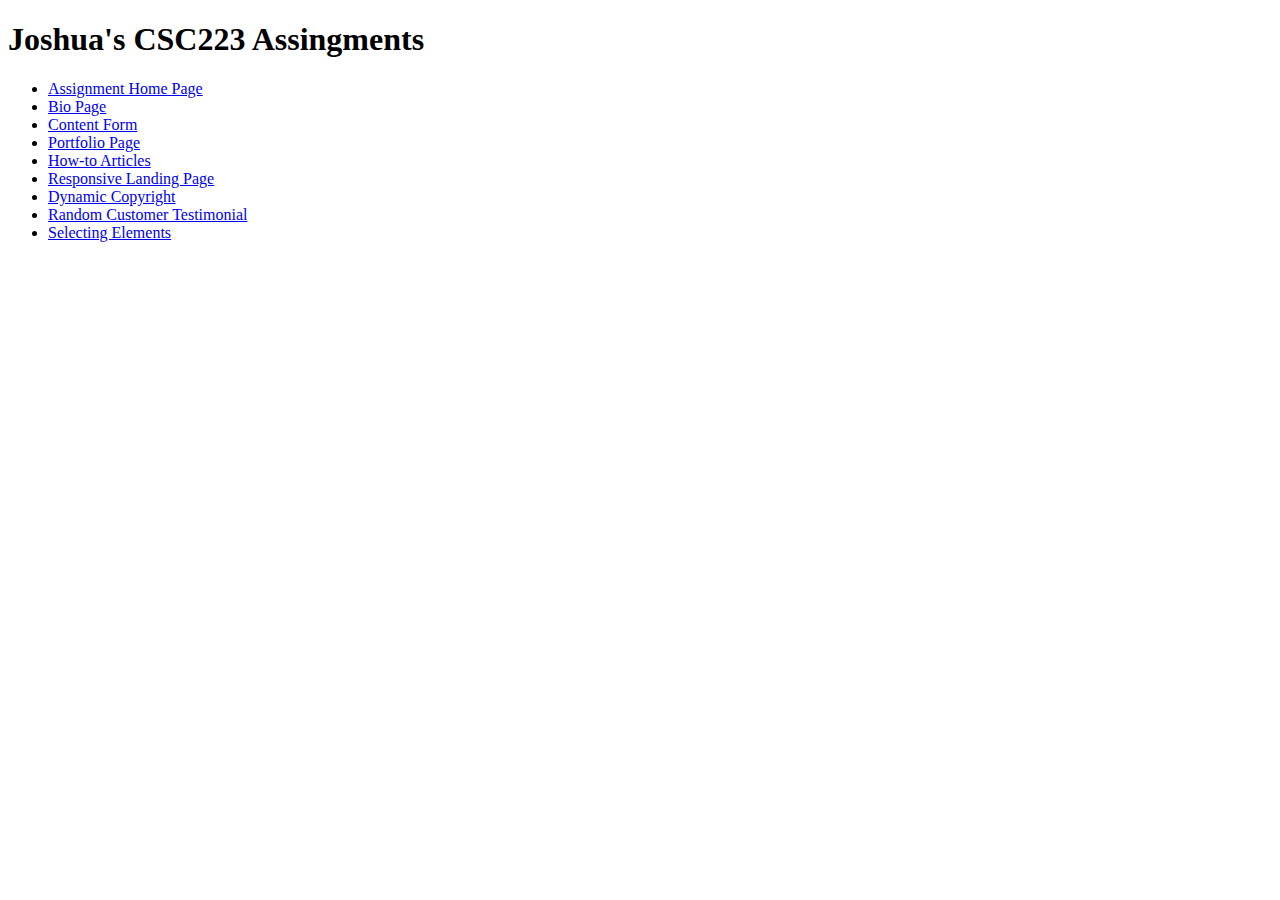
<file: src/index.html>
<!DOCTYPE html>
<html>
	<head>
		<title>Joshua's CSC223 Assingments</title>
		<link rel="stylesheet" href="https://maxcdn.bootstrapcdn.com/bootstrap/4.0.0-beta.2/css/bootstrap.min.css" integrity="sha384-PsH8R72JQ3SOdhVi3uxftmaW6Vc51MKb0q5P2rRUpPvrszuE4W1povHYgTpBfshb" crossorigin="anonymous">
	</head>
	<body>
	    <div class="bg-info text-white text-center">
		    <h1 class="display-2">Joshua's CSC223 Assingments</h1>
		</div>
		<div class="mx-auto row">
            <div class="col-md-2 col-md-offset-5 mx-auto">
		    <ul class ="list-group">
                <li class="list-group-item"><a href="index.html">Assignment Home Page</a></li>
                <li class="list-group-item"><a href="assignment-03.html">Bio Page</a></li>
                <li class="list-group-item"><a href="assignment-04.html">Content Form</a></li>                
                <li class="list-group-item"><a href="assignment-05.html">Portfolio Page</a></li>
                <li class="list-group-item"><a href="assignment-07.html">How-to Articles</a></li>
                <li class="list-group-item"><a href="assignment-08.html">Responsive Landing Page</a></li>
                <li class="list-group-item"><a href="assignment-07.html">Dynamic Copyright</a></li>
                <li class="list-group-item"><a href="assignment-05.html">Random Customer Testimonial</a></li>
                <li class="list-group-item"><a href="assignment-11.html">Selecting Elements</a></li>                               
		    </ul>
            </div>
		</div>
		<script src="https://code.jquery.com/jquery-3.2.1.slim.min.js" integrity="sha384-KJ3o2DKtIkvYIK3UENzmM7KCkRr/rE9/Qpg6aAZGJwFDMVNA/GpGFF93hXpG5KkN" crossorigin="anonymous"></script>
        <script src="https://cdnjs.cloudflare.com/ajax/libs/popper.js/1.12.3/umd/popper.min.js" integrity="sha384-vFJXuSJphROIrBnz7yo7oB41mKfc8JzQZiCq4NCceLEaO4IHwicKwpJf9c9IpFgh" crossorigin="anonymous"></script>
        <script src="https://maxcdn.bootstrapcdn.com/bootstrap/4.0.0-beta.2/js/bootstrap.min.js" integrity="sha384-alpBpkh1PFOepccYVYDB4do5UnbKysX5WZXm3XxPqe5iKTfUKjNkCk9SaVuEZflJ" crossorigin="anonymous"></script>
	</body>
</html>
</file>
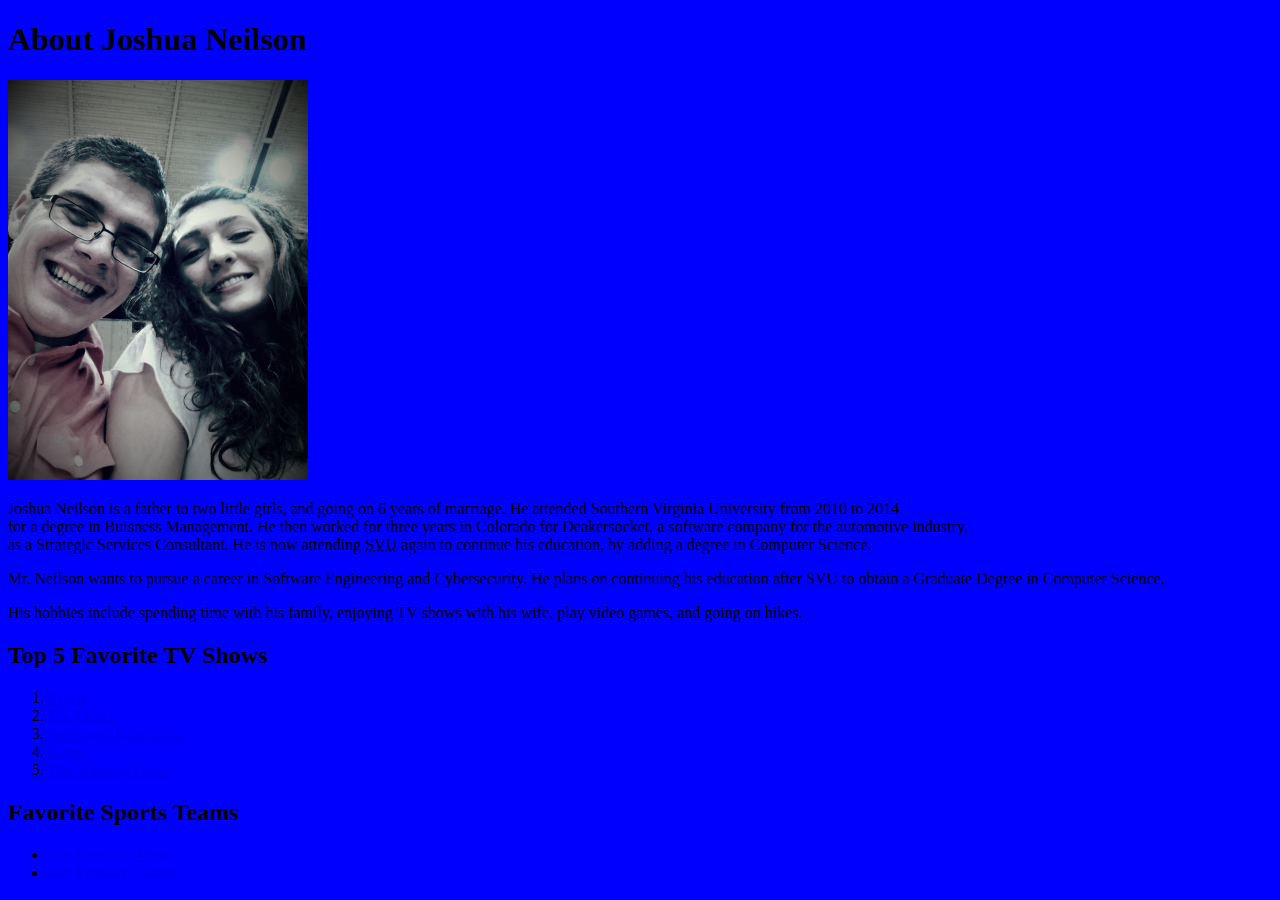
<file: src/assignment-03.html>
<!DOCTYPE html>
<head>
    <title>About Joshua Neilson</title>
    <link rel="stylesheet" href="css/style.css" type="text/css" />
</head>
<body>
    <h1>About Joshua Neilson</h1>
    <img src="../images/bioMe.png" width="300" height="400">
    <p>Joshua Neilson is a father to two little girls, and going on 6 years of marriage. He attended Southern Virginia University from 2010 to 2014<br/> for a degree in Buisness Management. He then worked for three years in Colorado for Deakersocket, a software company for the automotive industry,<br/> as a Strategic Services Consultant. He is now attending <abbr title="Southern Virginia University">SVU</abbr> again to continue his education, by adding a degree in Computer Science.</p>
    <p>Mr. Neilson wants to pursue a career in Software Engineering and Cybersecurity. He plans on continuing his education after SVU to obtain a Graduate Degree in Computer Science.</p>
    <p>His hobbies include spending time with his family, enjoying TV shows with his wife, play video games, and going on hikes.</p>
    <h2>Top 5 Favorite TV Shows</h2>
    <ol>
        <li><a href="http://www.usanetwork.com/psych">Psych</a></li>
        <li><a href="https://www.nbc.com/the-office">The Office</a></li>
        <li><a href="https://www.nbc.com/parks-and-recreation">Parks and Recreation</a></li>
        <li><a href="https://www.fox.com/bones/">Bones</a></li>
        <li><a href="http://www.amc.com/shows/the-walking-dead">The Walking Dead</a></li>
    </ol>
    <h2>Favorite Sports Teams</h2>
    <ul>
        <li><a href="http://www.49ers.com/">San Fransico 49ers</a></li>
        <li><a href="https://www.mlb.com/giants">San Fransico Giants</a></li>
    </ul>
</body>
</file>
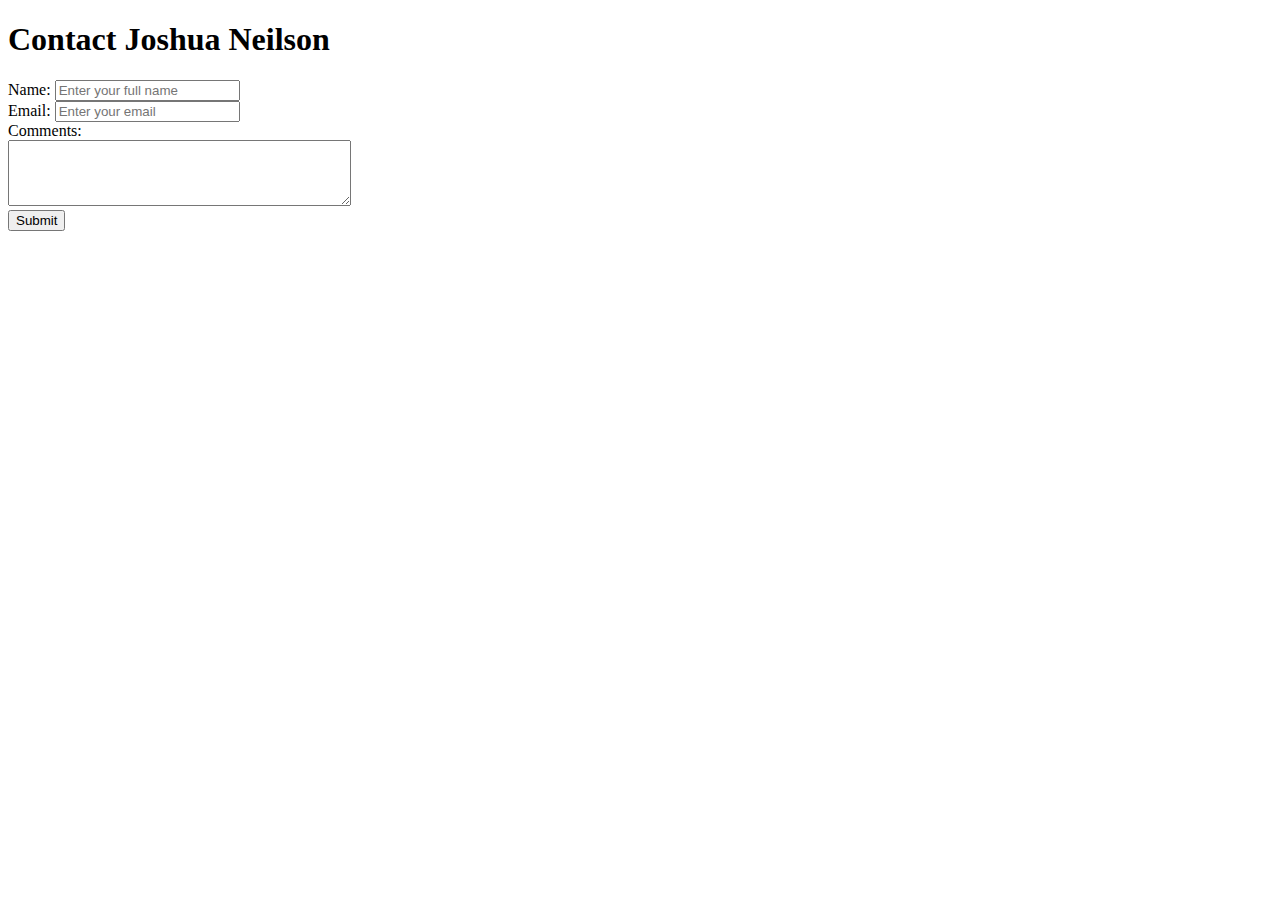
<file: src/assignment-04.html>
<!DOCTYPE html>
<html>
    <head>
        <title>Contact Me</title>
        
    </head>
    <body>
        <h1>Contact Joshua Neilson</h1>
        <form action="https://formspree.io/joshua.neilson@students.svu.edu" method="POST">
            <label>
                Name:
                <input type="text" name="name" placeholder="Enter your full name" >
            </label>
            <br />
            <label>
                Email:
                <input type="email" name="email" placeholder="Enter your email">        
            </label>
            <br />
            <label>
                Comments:
                <br />
                <textarea name="Comments" rows="4" cols="40">
                </textarea>
            </label>
            <br />
            <input type="submit">
        </form>
    </body>
</html>
</file>
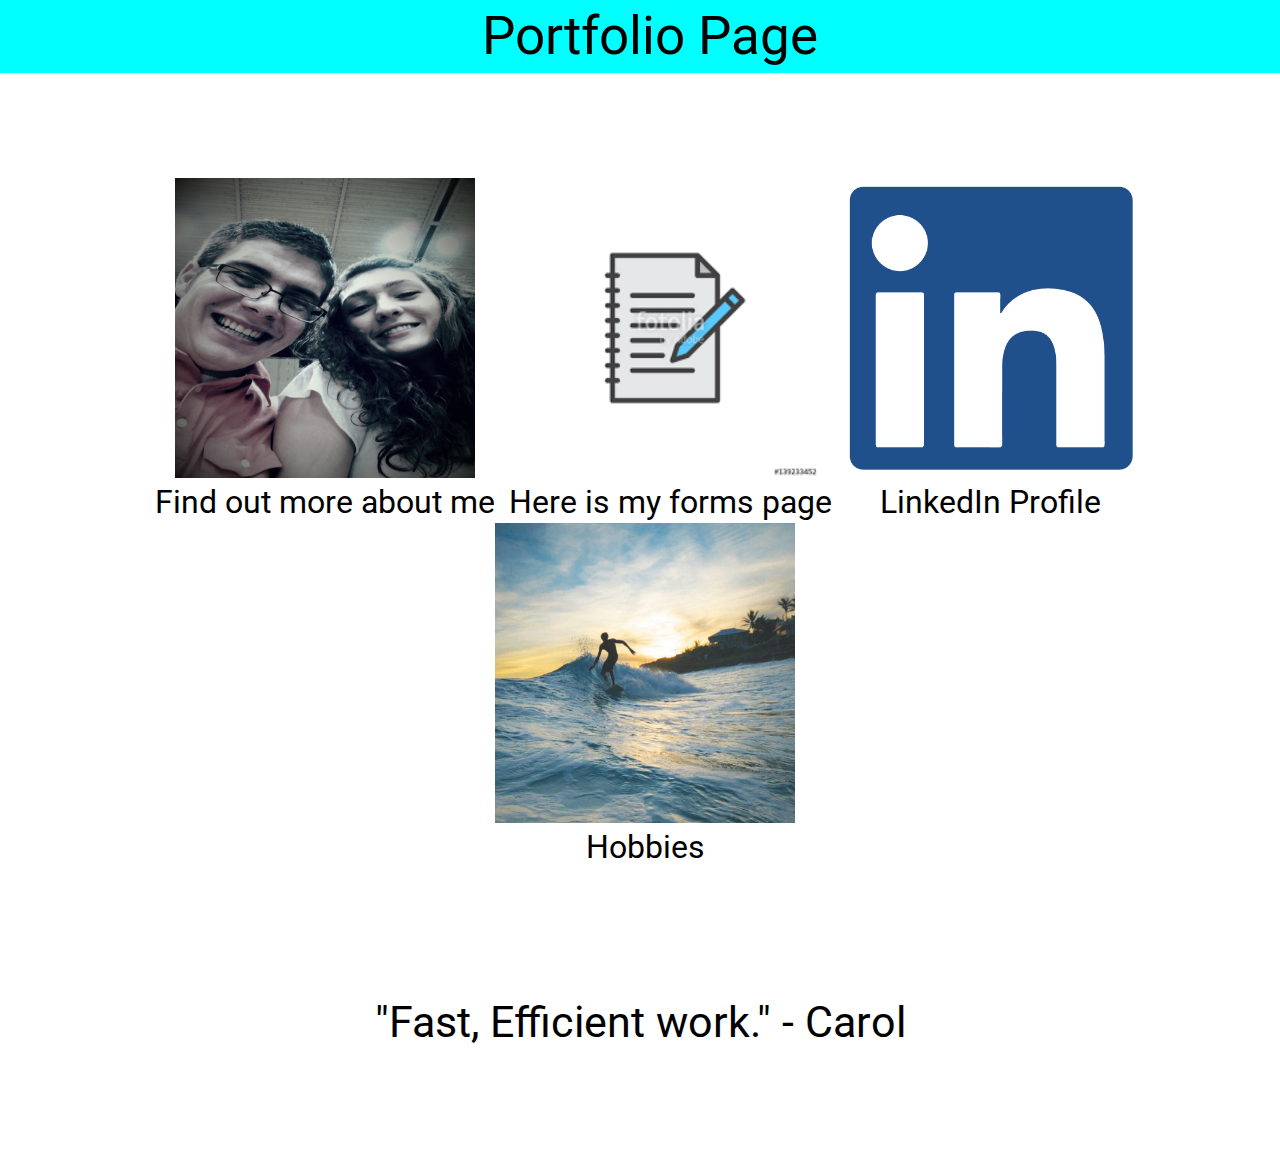
<file: src/assignment-05.html>
<!DOCTYPE HTML>
<html>
	<head>
		<meta charset="utf-8">
		<title>Portfolio</title>
		<link rel="stylesheet" href="css/main.css" type="text/css" />
	</head>

	<body>
		<div id="header">
			<h1>Portfolio Page</h1>
		</div>
		<div id="Main">
			<div class="Box">
                <a><img src="../images/AboutMe.png" alt="About Me" height="300" width="300"></a>
                <p>Find out more about me</p>
            </div>
            <div class="Box">
                <a><img src="../images/Docs-Forms-store-thumb-500x500.png" alt="Forms" height="300" width="300"></a>
                <p>Here is my forms page</p>
            </div>
            <div class="Box">
                <a><img src="../images/LinkedIn-Logo-500x500.png"d alt="Linkedin" height="300" width="300"></a>
                <p>LinkedIn Profile</p>
            </div>
            <div class="Box">
                <a><img src="../images/loreto-surfing-lessons-500x500.jpg" alt="Surf" height="300" width="300"></a>
                <p>Hobbies</p>
            </div>
        </div>
        <div id="userReview"></div>           
        <script src="https://code.jquery.com/jquery-2.2.4.js" integrity="sha256-iT6Q9iMJYuQiMWNd9lDyBUStIq/8PuOW33aOqmvFpqI=" crossorigin="anonymous"></script>
        <script type="text/javascript" src="js/user.js"></script>
        <script type = "text/javascript" src="js/lightbox.js"></script>		
	</body>
</html>
</file>
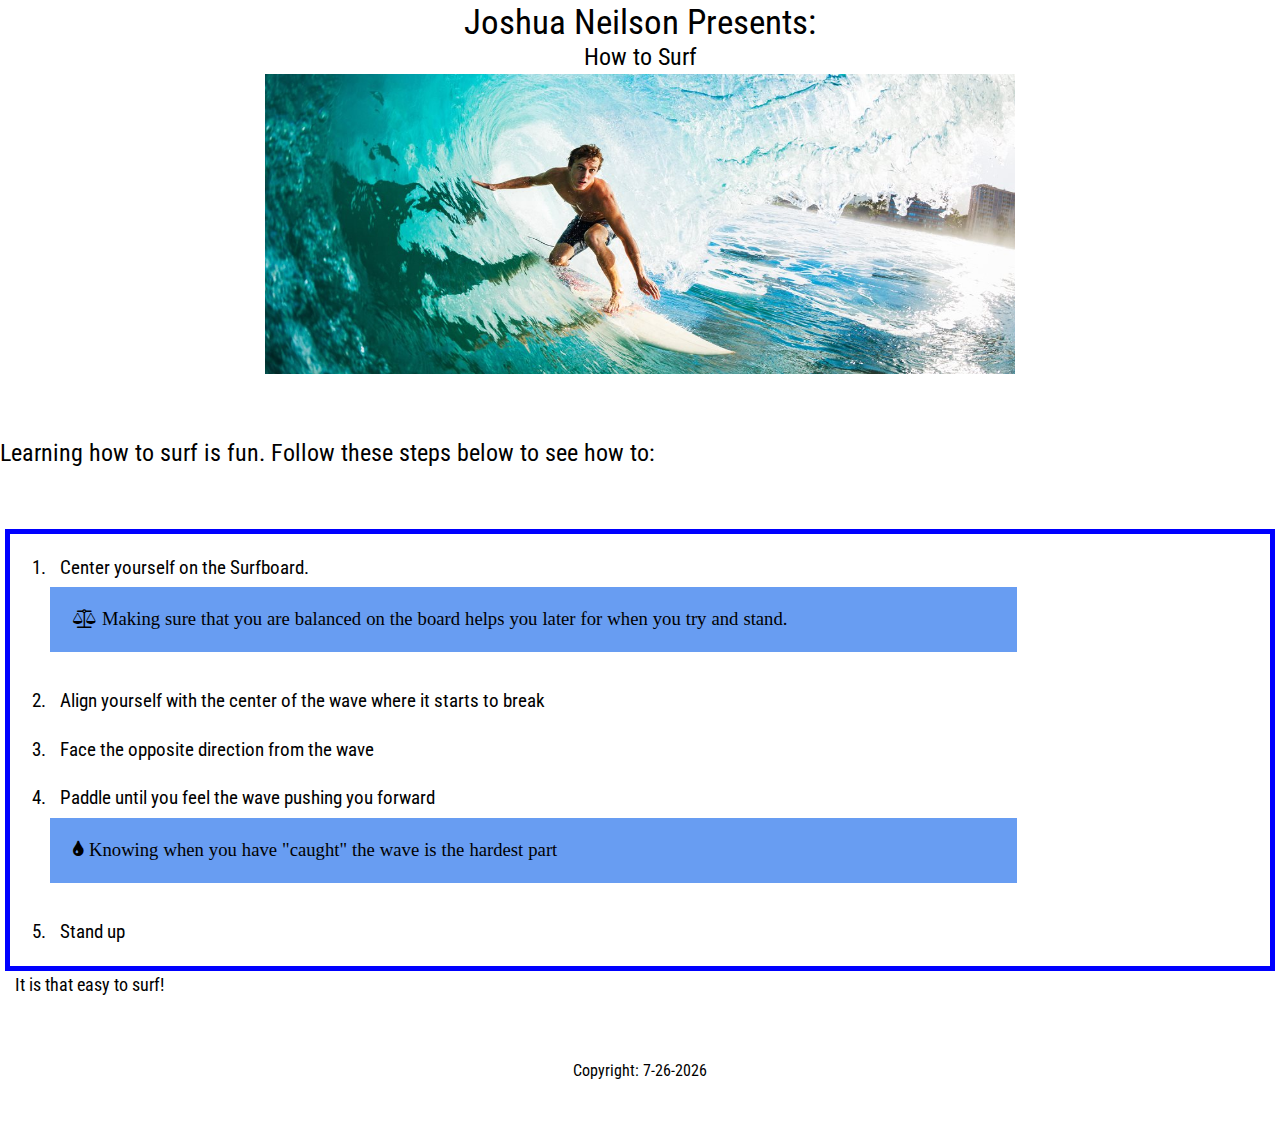
<file: src/assignment-07.html>
<!DOCTYPE html>
<html>
    <head>
        <meta charset="UTF=8">
        <title>How to Surf</title>
		<link rel="stylesheet" type="text/css" href="css/default.css" >
        <link rel="stylesheet" href="css/font-awesome-4.7.0/css/font-awesome.min.css">        
    </head>
    
       <body>
        <div id="header">
           <div class="top">
               <h1>Joshua Neilson Presents:</h1>
               <p>How to Surf</p>
               <img src="../images/surfinghowtoo.jpg" alt="HowTooSurf" height="300px" width="750px">
           </div>
           <div class="bottom">
               <p>Learning how to surf is fun. Follow these steps below to see how to: </p>
           </div>            
        </div>
        <div id="body">           
            <ol class="custom-counter">
            <div class="list">
                <li>Center yourself on the Surfboard.</li>
                <div class="sub">
                    <p><i class="fa fa-balance-scale" aria-hidden="true"> Making sure that you are balanced on the board helps you later for when you try and stand.</i></p>
                </div>
            </div>
            <div class="list">
                <li>Align yourself with the center of the wave where it starts to break</li>
            </div>
            <div class="list">
                <li>Face the opposite direction from the wave</li>
            </div>
            <div class="list">
                <li>Paddle until you feel the wave pushing you forward</li>
                <div class="sub">
                    <p><i class="fa fa-tint" aria-hidden="true"> Knowing when you have "caught" the wave is the hardest part</i></p>
                </div>
            </div>
            <div class="list">
                <li>Stand up</li>
            </div>
                  
            </ol>                      
        </div>
        <div id="end">
            <p>It is that easy to surf!</p>
        </div>
        <div id="copyright">
            
        </div>
        <script type="text/javascript" src="js/javascript.js"></script>
    </body>
</html>
</file>
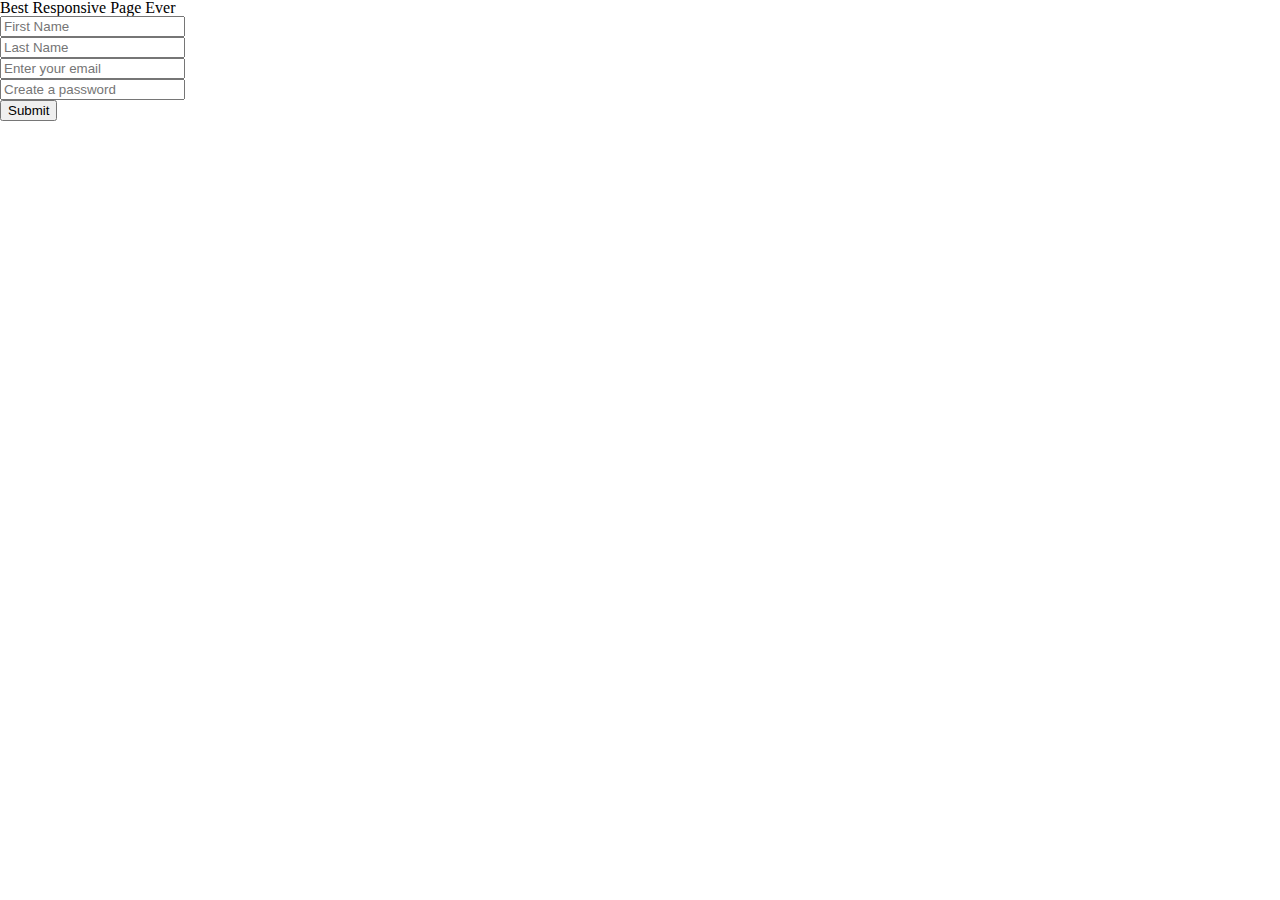
<file: src/assignment-08.html>
<!DOCTYPE HTML>
<html>
    <head>
        <title>Responsive Page</title>
        <link rel="stylesheet" type="text/css" href="css/responsive.css">    
    </head>
    <body>
       <div id="Head">
           <h1>Best Responsive Page Ever</h1>
       </div>
       <div id="Container">
         <form action="https://formspree.io/joshua.neilson@students.svu.edu" method="POST">
              <div class="row">
                  <div class="info"><input type="text" name="first-name" placeholder="First Name" ></div>
                  <div class="info"><input type="text" name="last-name" placeholder="Last Name" ></div>
              </div>
              <div class="row">
                  <div class="info"><input type="email" name="email" placeholder="Enter your email"></div>
                  <div class="info"><input type="password" name="password" placeholder="Create a password" ></div>
              </div>              
              <div class="row">
                  <div class="Send"><input type="submit"></div>
              </div>
          </form>           
       </div> 
    
    </body>
</html>
</file>
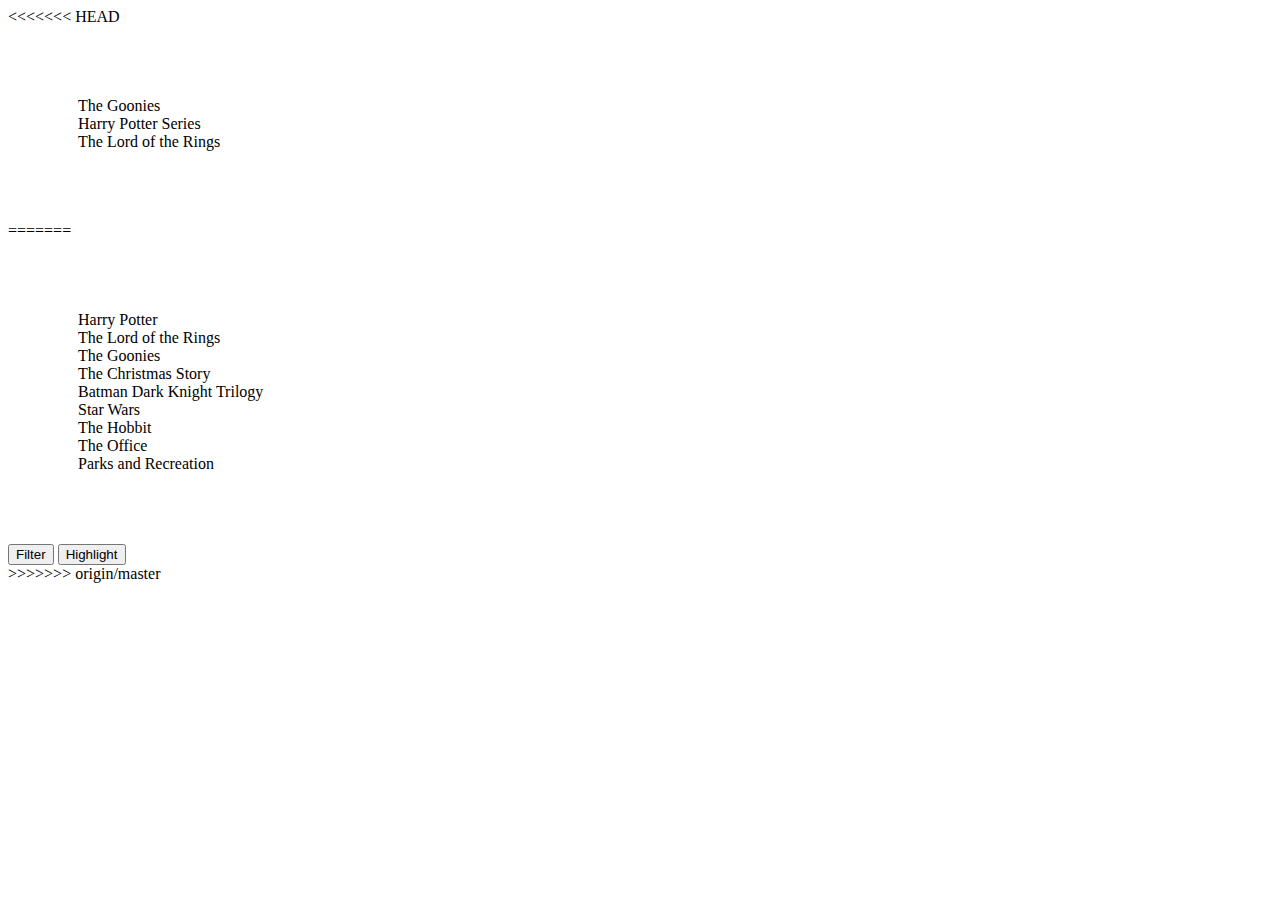
<file: src/assignment-11.html>
<<<<<<< HEAD
<!DOCTYPE html>
<html>
    <head>
        <title></title>
        <link rel="stylesheet" type="text/css" href="css/assignment-11.css">
    </head>
    <body>
        <div id="container-body">
            <ul>
                <li class="favorite-item">The Goonies</li>
                <li class="favorite-item">Harry Potter Series</li>
                <li class="favorite-item">The Lord of the Rings</li>
                <li class="favorite-item"></li>
                <li class="favorite-item"></li>
                <li class="favorite-item"></li>
                <li class="favorite-item"></li>
                <li class="favorite-item"></li>    
            </ul>
        </div>
        <script type="text/javascript" src="js/assignment-11.js"></script>
    </body>
=======
<!DOCTYPE HTML>
<html>
	<head>
		<title></title>
		<link rel="stylesheet" href="css/assignment-11.css" type="style" />
	</head>
	<body>
		<div id="container-body">
			<ol>
				<li class="favorite-item">Harry Potter</li>
				<li class="favorite-item">The Lord of the Rings</li>
				<li class="favorite-item">The Goonies</li>
				<li class="favorite-item">The Christmas Story</li>
				<li class="favorite-item">Batman Dark Knight Trilogy</li>
				<li class="favorite-item">Star Wars</li>
				<li class="favorite-item">The Hobbit</li>
				<li class="favorite-item">The Office</li>
				<li class="favorite-item">Parks and Recreation</li>
			</ol>
		</div>
		<div id="container-button">
			<input id="filter" type="button" name="Filter" value="Filter"/>
			<input id="highlight" type="button" name="Highlight" value="Highlight"/>
		</div>
		<script src="js/assignment-11.js" type="text/javascript"></script>
	</body>
>>>>>>> origin/master
</html>
</file>
<file: src/css/style.css>
body{

background-color: blue;

}
</file>
<file: src/css/main.css>
@import url(reset.css);
@import url('https://fonts.googleapis.com/css?family=Open+Sans|Roboto|Slabo+27px');

html{
    font-family: 'Roboto','Open Sans','Slabo 27px', sans-serif, serif;

}

#header{
    margin: auto;
    padding: 25spx;
    border: 10px solid aqua;
    text-align: center;
    background-color: aqua;
    font-size: 40pt;
    width: 100%;
    
}

#Main{
    margin: 100px auto;
    padding: 5px;
    width: 100%;    
    text-align: center;
}

.Box{
    margin: auto;
    display: inline-block;
    width: auto;
}

.Box p {
    
    margin: 5px;
    font-size: 24pt;
}

#userReview{
    
    margin: 10% auto;
    width: 100%;
    height: 10%;
    text-align: center;
    font-size: 32pt;
}
</file>
<file: src/css/default.css>
@import url(reset.css);
@import url('https://fonts.googleapis.com/css?family=Lora|Roboto+Condensed|Source+Sans+Pro');

html{
    
    font-family: 'Roboto Condensed','Source Sans Pro','Lora', sans-serif;
    
}
#header{
    margin: 5px auto;
}

.top{
    
    text-align: center;
    
    
}
.top h1{
    margin: 5px auto;
    font-size: 26pt;
}
.top p{
    
    margin: 5px auto;
    font-size: 18pt;
    
}

.bottom{
    margin: 5% auto;
    text-align: left;
    font-size: 18pt;
}
#body{
    margin: 5px;
    padding: 10px;
    font-size: 14pt;
    border: 5px solid blue;
    
}

.custom-counter li{
    list-style-type: decimal;
    padding-left: 10px;
    margin-left: 15px;
    
}
.list {
    margin 15px 40px;
    padding: 15px;
    width: 80%;
}

.sub {
    margin: 10px;
    margin-left: 15px;
    padding: 20px;
    border: 3px solid #689df2;
    background-color: #689df2;
}

#end{
    font-size: 18px;
    margin: auto;
    padding-left: 15px;
}
#copyright{
    font-size: 12pt;
    text-align: center;
    padding: 5px;
    margin: 5% auto;
    
}
</file>
<file: src/css/responsive.css>
@import url(reset.css);
</file>
<file: src/css/assignment-11.css>
<<<<<<< HEAD
@import url(reset.css);
=======
@import url(reset.css);

@import url('https://fonts.googleapis.com/css?family=Inconsolata|Roboto+Mono|Source+Code+Pro');

html{
	font-family: 'Roboto Mono', 'Source Code Pro', 'Inconsolata', monospace;
	font-size: 20pt;
}

#container-body{
	padding: 30px;
	margin: 25 auto;
	

}


.favorite-item{
	display: table-row;
	margin: 10px auto;	

}

#container-button{
	width: 100%;
	margin: auto;

}
>>>>>>> origin/master
</file>
